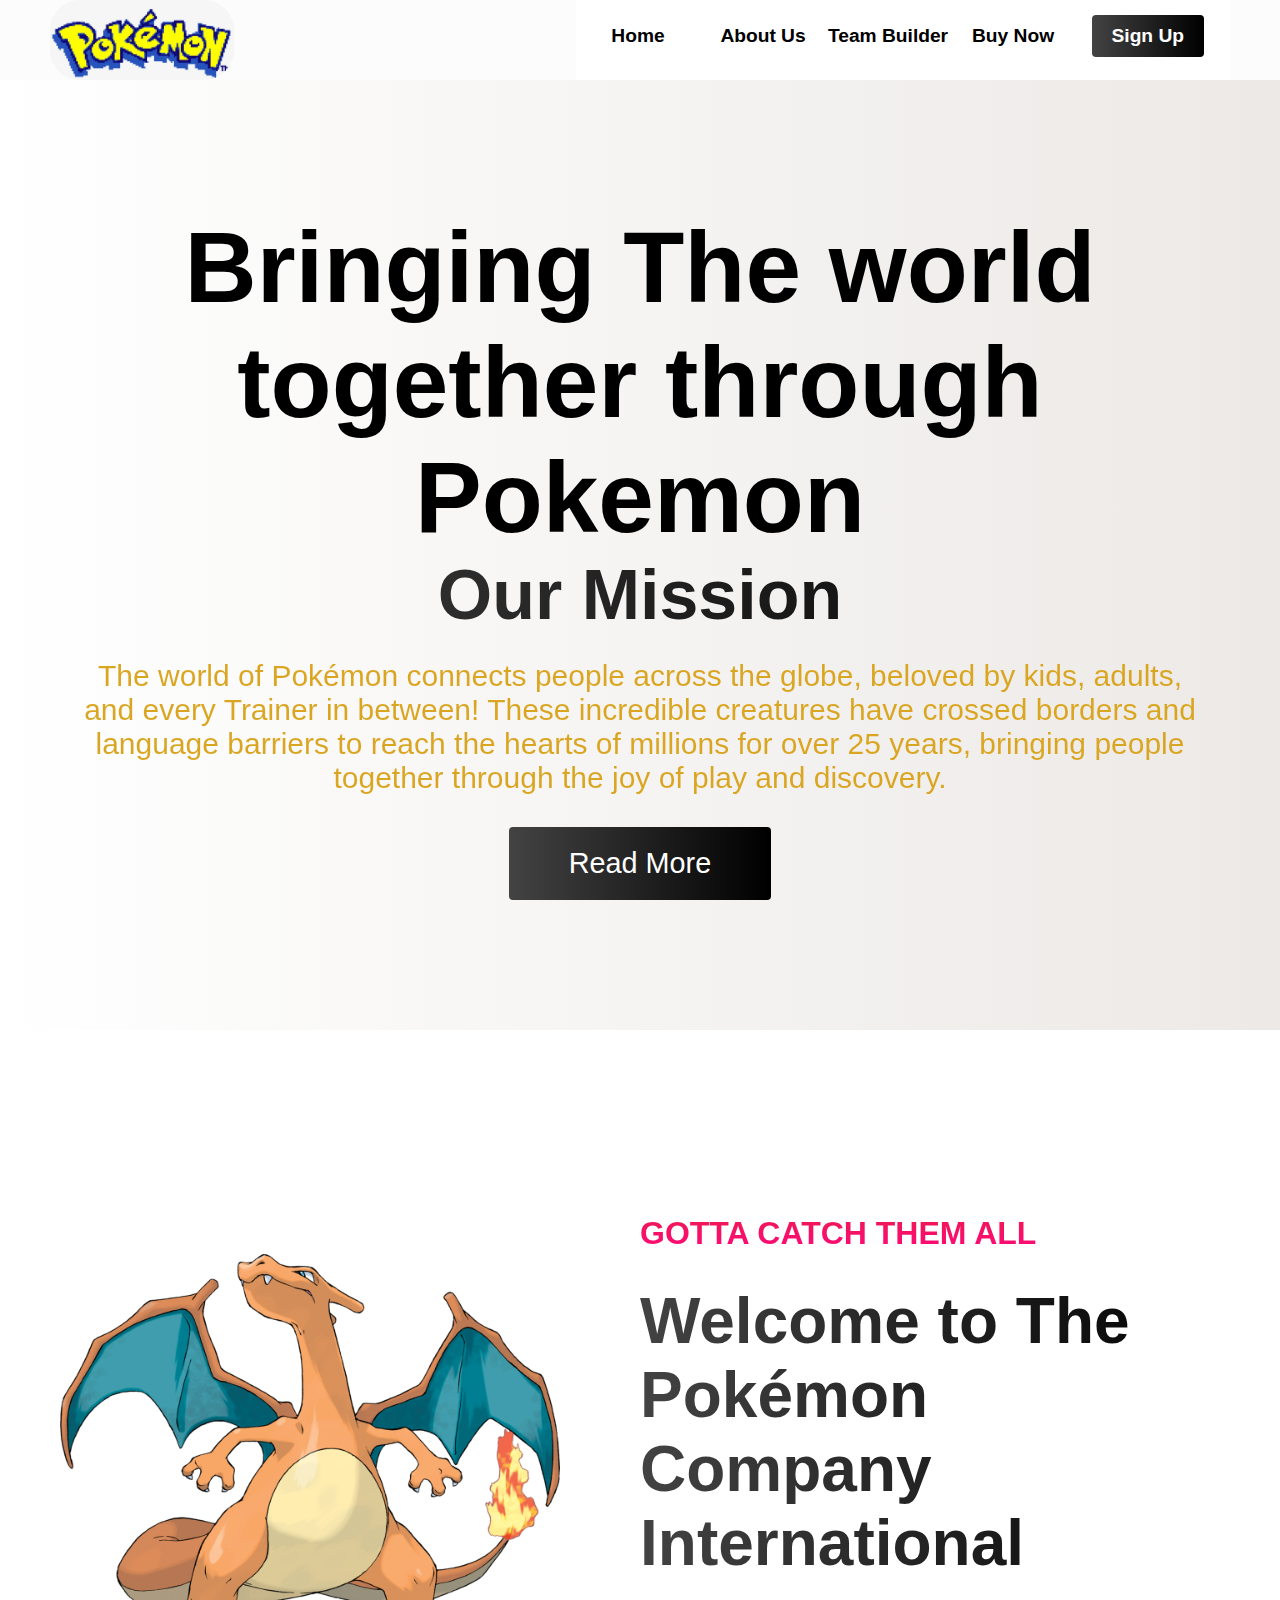
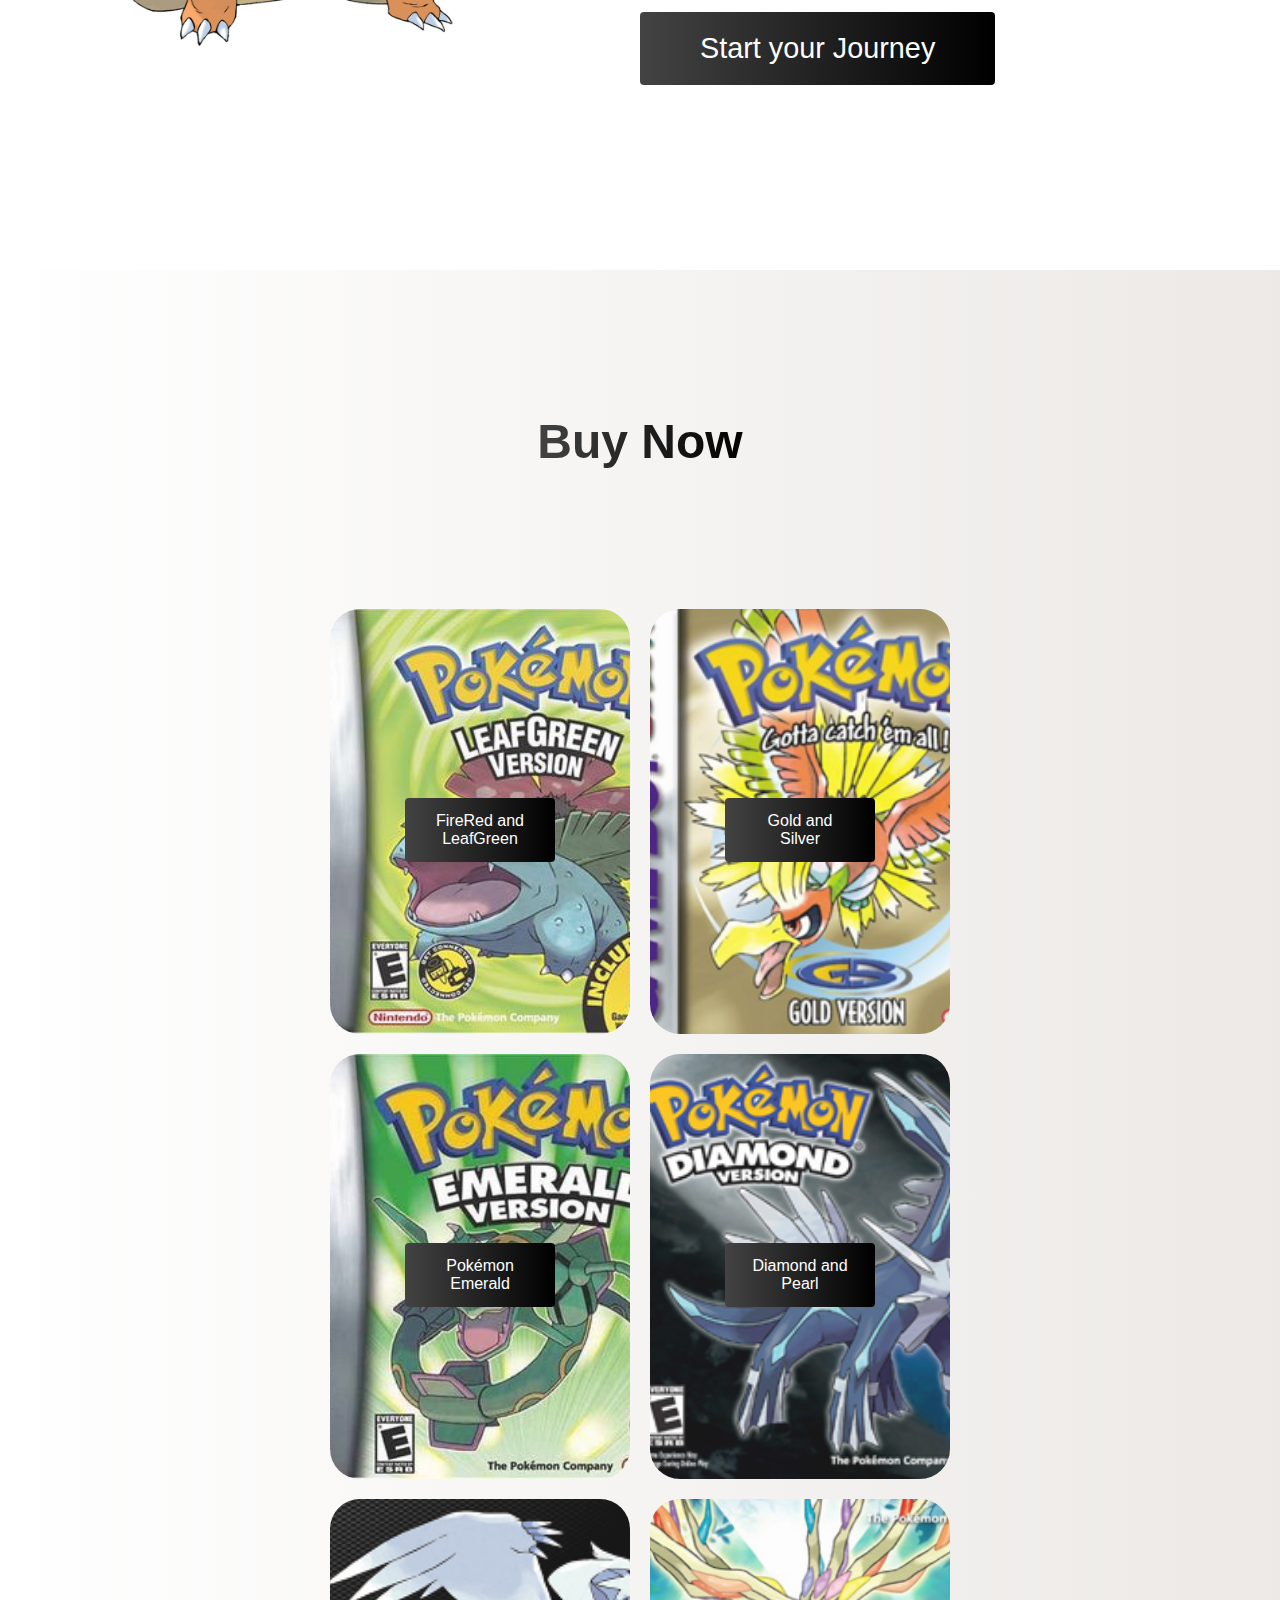
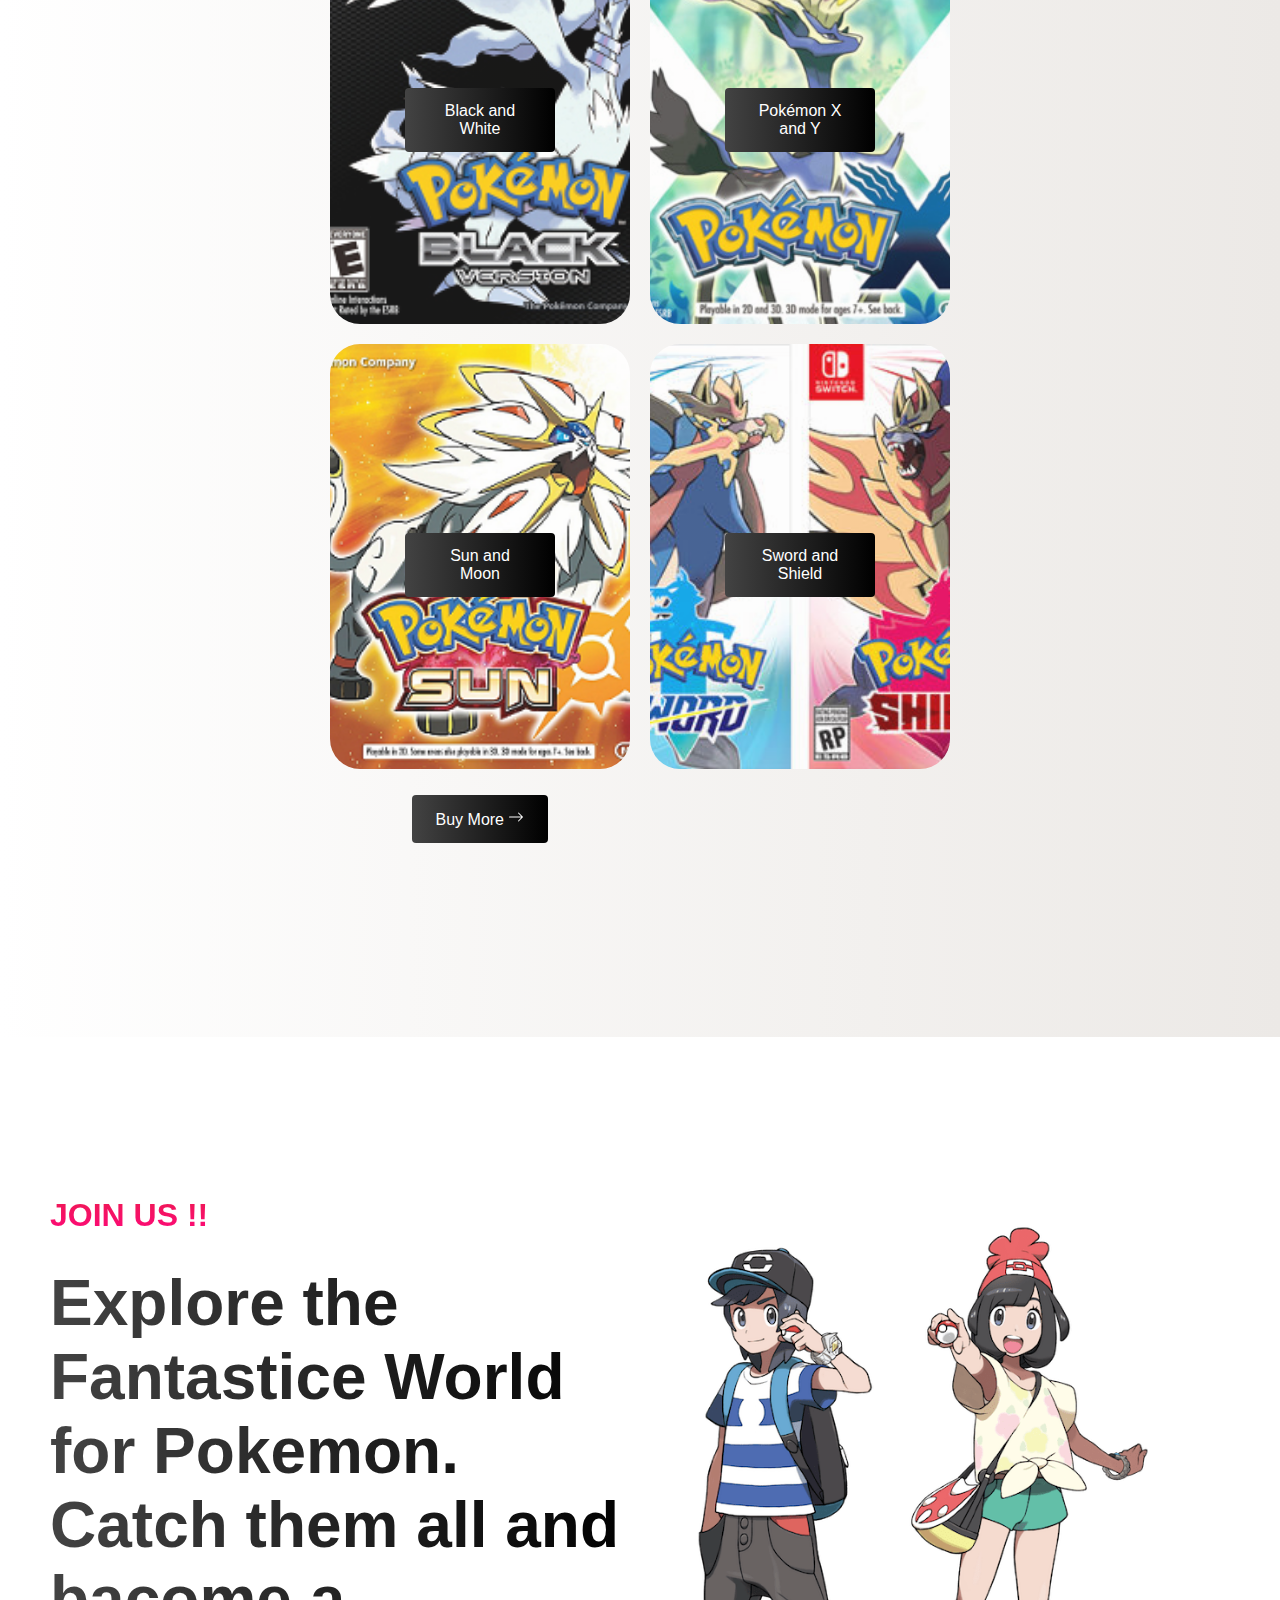
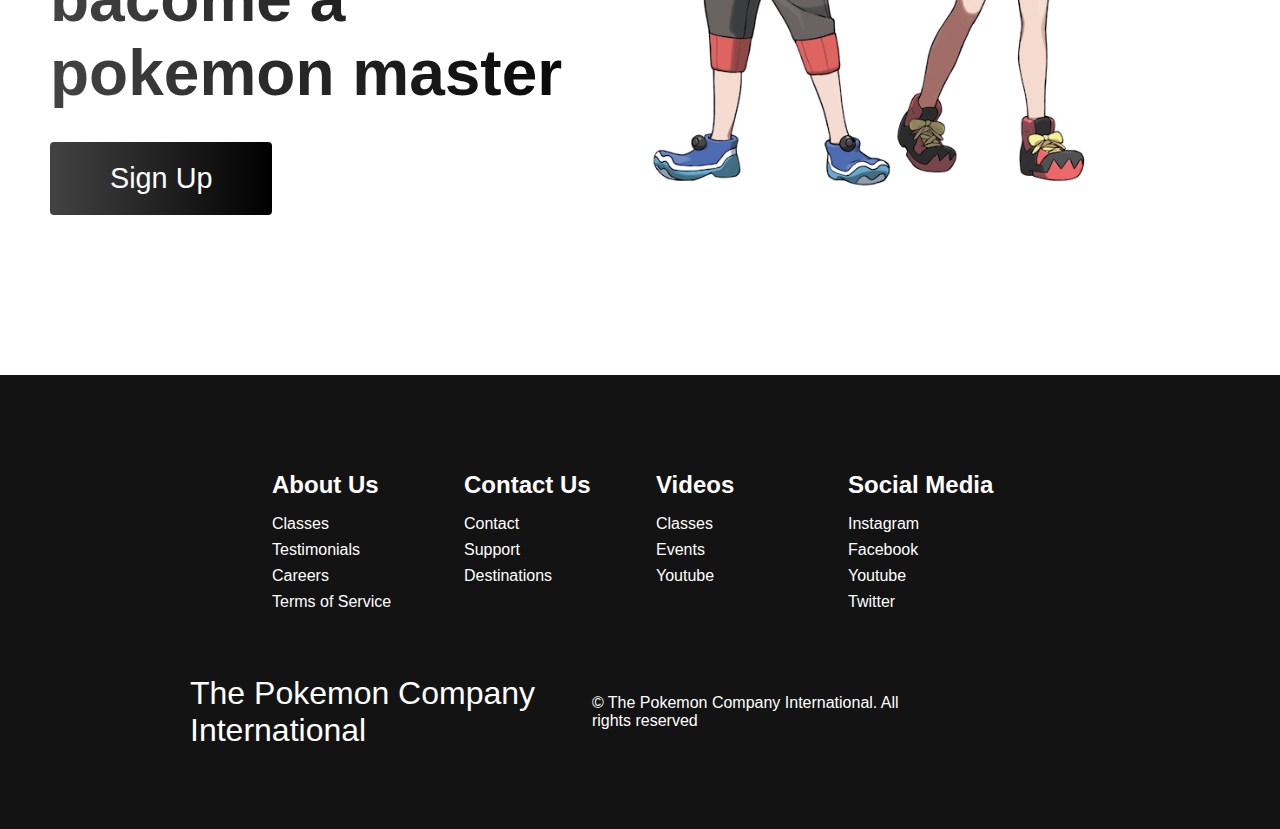
<file: index.html>
<!DOCTYPE html>
<html lang="en">
<head>
    <meta charset="UTF-8">
    <meta http-equiv="X-UA-Compatible" content="IE=edge">
    <meta name="viewport" content="width=device-width, initial-scale=1.0">
    <title>Project_Gaurav-Ghosh</title>
    <link rel="stylesheet" href="style.css">
    <link
    rel="stylesheet"
    href="https://use.fontawesome.com/releases/v5.14.0/css/all.css"
    integrity="sha384-HzLeBuhoNPvSl5KYnjx0BT+WB0QEEqLprO+NBkkk5gbc67FTaL7XIGa2w1L0Xbgc"
    crossorigin="anonymous"
  />
</head>
<body>
<!-- Navbar Section -->
<nav class="navbar">
    <div class="navbar__container">
        <a href="#home" id="navbar__logo"><img src="images/Pokemon-Logo.jpg" height="80px" width="auto" alt=""></a>
        <div class="navbar__toggle" id="mobile-menu">
            <span class="bar"></span>
            <span class="bar"></span>
            <span class="bar"></span>
        </div>
        <ul class="navbar__menu">
            <li class="navbar__item">
                <a href="#home" class="navbar__links" id="home-page">Home</a>
            </li>
            <li class="navbar__item">
                <a href="#about-us" class="navbar__links" id="about-page">About Us</a>
            </li>
            <li class="navbar__item">
                <a href="#Team-Builder" class="navbar__links" id="Team-Builder">Team Builder</a>
                <ul class="dropdown">
                  <li><a id="dropdown" href="/">Kanto</a></li>
                  <li><a id="dropdown" href="/">Jhoto</a></li>
                  <li><a id="dropdown" href="/">Hoenn</a></li>
                  <li><a id="dropdown" href="/">Sinnoh</a></li>
                  <li><a id="dropdown" href="/">Unova</a></li>
                </ul>
            </li>
            <li class="navbar__item">
                <a href="#services" class="navbar__links" id="service-page">Buy Now</a>
            </li>
            <li class="navbar__btn">
                <a href="sign-up.html" class="button" id="signup">Sign Up</a>
            </li>
        </ul>
    </div>
</nav>
<!-- Hero Section -->
<div class="hero" id="home">
    <div class="hero__container">
        <h1 class="hero__heading">Bringing The world together through Pokemon<span class="heading-span"><p>Our Mission</p></span></h1>
        <p class="hero__description">The world of Pokémon connects people across the globe, beloved by kids, adults, and every Trainer in between! These incredible creatures have crossed borders and language barriers to reach the hearts of millions for over 25 years, bringing people together through the joy of play and discovery.</p>
        <button class="main__btn"><a href="#read-more">Read More</a></button>
    </div>
</div>
<!-- About Section -->
<div class="main" id="about-us">
    <div class="main__container">
        <div class="main__img--container">
            <div class="main__img--card"><img  src="images/Charizard.webp" alt=""></div>
        </div>
        <div class="main__content">
            <h1>Gotta catch them all</h1>
            <h2>Welcome to The Pokémon Company International</h2>
            <button class="main__btn"><a href="#read-more">Start your Journey</a></button>
        </div>
    </div>
</div>
<!-- Services Section -->
<div class="services" id="services">
    <h1>Buy Now</h1>
    <div class="services__wrapper">
        <div class="services__card">
            <img src="images/Pokemon_LeafGreen_box.jpg" alt="" style="opacity: 90%;">
            <div class="centered"><h2></h2>
                    <div class="services__btn"><button>FireRed and LeafGreen</button></div>
            </div>            
        </div>
        <div class="services__card">
            <img src="images/Pokémon-Gold_Silver-Version.png" alt="" style="opacity: 90%;">
            <div class="centered"><h2></h2>
                    <div class="services__btn"><button>Gold and Silver</button></div>
            </div>            
        </div>
        <div class="services__card">
            <img src="images/PokemonEmeraldBox.jpg" alt="" style="opacity: 90%;">
            <div class="centered"><h2></h2>
                    <div class="services__btn"><button>Pokémon Emerald</button></div>
            </div>            
        </div>
        <div class="services__card">
            <img src="images/PokemonDiamondBox.jpg" alt="" style="opacity: 90%;">
            <div class="centered"><h2></h2>
                    <div class="services__btn"><button>Diamond and Pearl </button></div>
            </div>            
        </div>
        <div class="services__card">
            <img src="images/Pokemon_Black_Box_Artwork.jpg" alt="" style="opacity: 90%;">
            <div class="centered"><h2></h2>
                    <div class="services__btn"><button>Black and White</button></div>
            </div>            
        </div>
        <div class="services__card">
            <img src="images/PokemonX-Y.jpg" alt="" style="opacity: 90%;">
            <div class="centered"><h2></h2>
                    <div class="services__btn"><button>Pokémon X and Y</button></div>
            </div>            
        </div>
        <div class="services__card">
            <img src="images/Pokemon_Sun_Moon.jpg" alt="" style="opacity: 90%;">
            <div class="centered"><h2></h2>
                    <div class="services__btn"><button>Sun and Moon</button></div>
            </div>            
        </div>
        <div class="services__card">
            <img src="images/Pokémon_Sword_and_Shield.jpg" alt="" style="opacity: 90%;">
            <div class="centered"><h2></h2>
                    <div class="services__btn"><button>Sword and Shield</button></div>
            </div>            
        </div>
        <div class="services__card" id="services__card-buymore">
            <div class="services__btn"><button id="buy-more">Buy More
                <svg xmlns="http://www.w3.org/2000/svg" width="16" height="16" fill="currentColor"
                    class="bi bi-arrow-right" viewBox="0 0 16 16">
                    <path fill-rule="evenodd"
                        d="M1 8a.5.5 0 0 1 .5-.5h11.793l-3.147-3.146a.5.5 0 0 1 .708-.708l4 4a.5.5 0 0 1 0 .708l-4 4a.5.5 0 0 1-.708-.708L13.293 8.5H1.5A.5.5 0 0 1 1 8z" />
                </svg>
            </button></div>
        </div>            
        </div>
    </div>
</div>
<!-- Join Us Section -->
<div class="main" id="sign-up">
    <div class="main__container">
        <div class="main__content">
            <h1>Join Us !!</h1>
            <h2>Explore the Fantastice World for Pokemon. Catch them all and bacome a pokemon master</h2>
            <button class="main__btn"><a href="sign-up.html">Sign Up</a></button>
        </div>
        <div class="main__img--container">
            <div class="main__img--card"><img  src="images/sun-and-moon-avatars.png" alt=""></div>
        </div>        
    </div>
</div>
<!-- Footer Section -->
<div class="footer__container">
    <div class="footer__links">
      <div class="footer__link--wrapper">
        <div class="footer__link--items">
          <h2>About Us</h2>
          <a href="/sign__up">Classes</a> <a href="/">Testimonials</a>
          <a href="/">Careers</a> <a href="/">Terms of Service</a>
        </div>
        <div class="footer__link--items">
          <h2>Contact Us</h2>
          <a href="/">Contact</a> <a href="/">Support</a>
          <a href="/">Destinations</a>
        </div>
      </div>
      <div class="footer__link--wrapper">
        <div class="footer__link--items">
          <h2>Videos</h2>
          <a href="/">Classes</a> <a href="/">Events</a>
          <a href="/">Youtube</a>
        </div>
        <div class="footer__link--items">
          <h2>Social Media</h2>
          <a href="/">Instagram</a> <a href="/">Facebook</a>
          <a href="/">Youtube</a> <a href="/">Twitter</a>
        </div>
      </div>
    </div>
    <section class="social__media">
      <div class="social__media--wrap">
        <div class="footer__logo">
          <a href="/" id="footer__logo">The Pokemon Company International</a>
        </div>
        <p class="website__rights">© The Pokemon Company International. All rights reserved</p>
        <div class="social__icons">
          <a href="/" class="social__icon--link" target="_blank"
            ><i class="fab fa-facebook"></i
          ></a>
          <a href="/" class="social__icon--link"
            ><i class="fab fa-instagram"></i
          ></a>
          <a href="/" class="social__icon--link"
            ><i class="fab fa-youtube"></i
          ></a>
          <a href="/" class="social__icon--link"
            ><i class="fab fa-linkedin"></i
          ></a>
          <a href="/" class="social__icon--link"
            ><i class="fab fa-twitter"></i
          ></a>
        </div>
      </div>
    </section>
  </div>
<script src="app.js"></script>
</body>
</html>
</file>
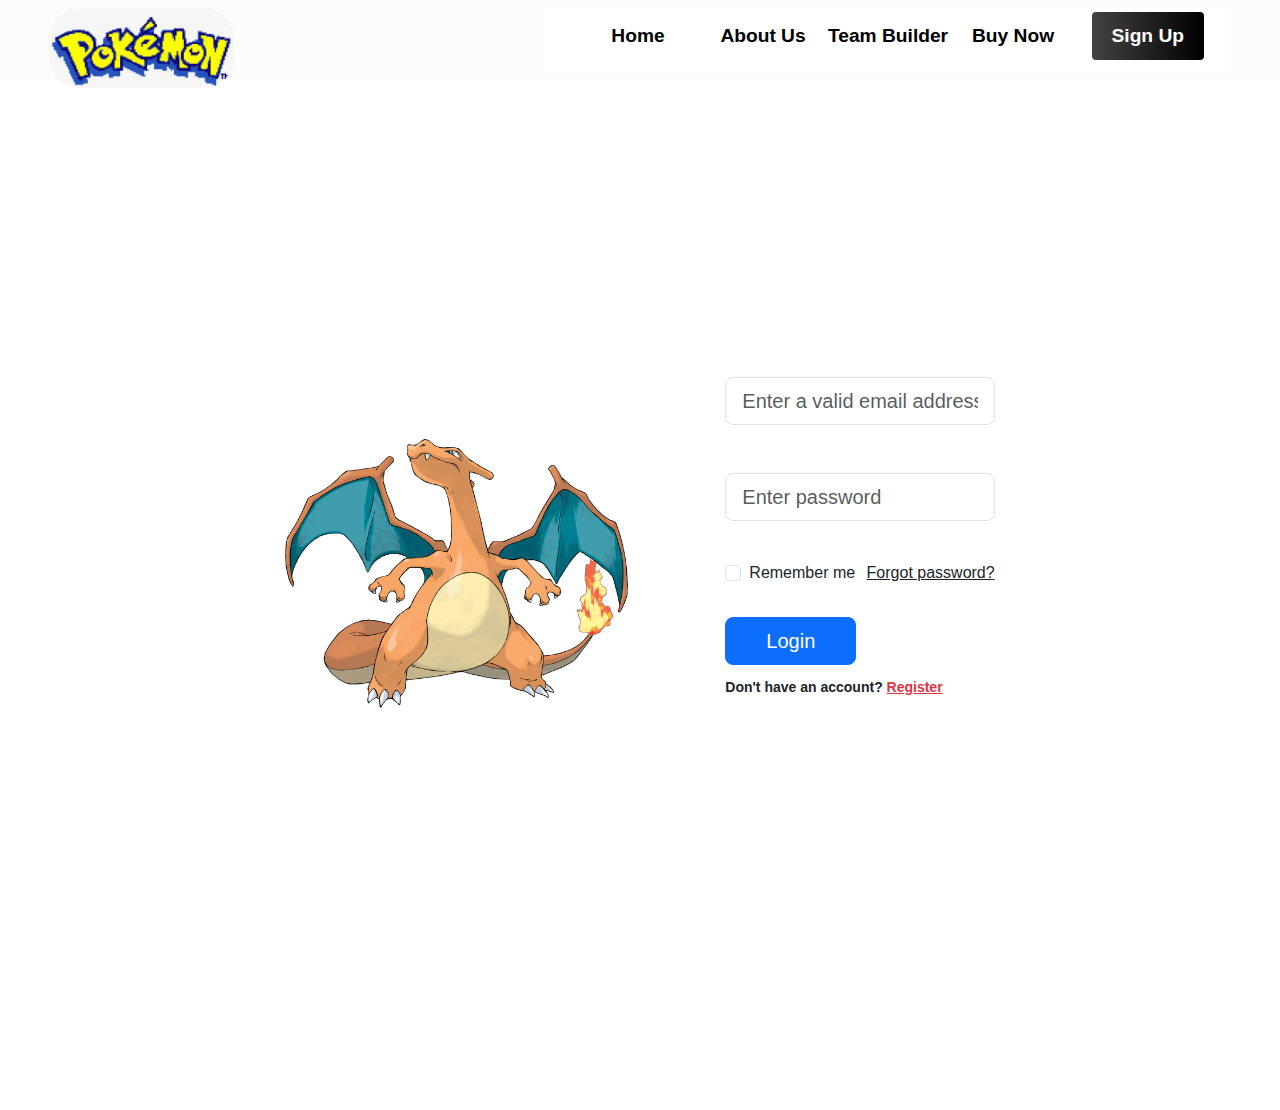
<file: sign-up.html>
<!DOCTYPE html>
<html lang="en">
<head>
    <meta charset="UTF-8">
    <meta http-equiv="X-UA-Compatible" content="IE=edge">
    <meta name="viewport" content="width=device-width, initial-scale=1.0">
    <title>Document</title>
    <link href="https://cdn.jsdelivr.net/npm/bootstrap@5.1.3/dist/css/bootstrap.min.css" rel="stylesheet">
    <script src="https://cdn.jsdelivr.net/npm/bootstrap@5.1.3/dist/js/bootstrap.bundle.min.js"></script>
    <link rel="stylesheet" href="style.css">
    <link rel="stylesheet" href="sign-up.css">
    
    <style>
        @media screen and (min-width: 800px){
        .sign-up-container{
    margin:50px 200px;
    padding-top: 30px;
    padding-bottom: 0px ;
}

}
</style>
<script src="app.js"></script>
</head>
<body>
    <nav class="navbar">
        <div class="navbar__container">
            <a href="index.html" id="navbar__logo"><img src="images/Pokemon-Logo.jpg" height="80px" width="auto" alt=""></a>
            <div class="navbar__toggle" id="mobile-menu">
                <span class="bar"></span>
                <span class="bar"></span>
                <span class="bar"></span>
            </div>
            <ul class="navbar__menu">
                <li class="navbar__item">
                    <a href="index.html" class="navbar__links" id="home-page">Home</a>
                </li>
                <li class="navbar__item">
                    <a href="#about-us" class="navbar__links" id="about-page">About Us</a>
                </li>
                <li class="navbar__item">
                    <a href="#Team-Builder" class="navbar__links" id="Team-Builder">Team Builder</a>
                    <ul class="dropdown">
                        <li><a id="dropdown" href="/">Kanto </a></li>
                        <li><a id="dropdown" href="/">Jhoto </a></li>
                        <li><a id="dropdown" href="/">Hoenn </a></li>
                        <li><a id="dropdown" href="/">Sinnoh </a></li>
                        <li><a id="dropdown" href="/">Unova </a></li>
                    </ul>
                </li>
                <li class="navbar__item">
                    <a href="#services" class="navbar__links" id="service-page">Buy Now</a>
                </li>
                <li class="navbar__btn">
                    <a href="#sign-up" class="button" id="signup">Sign Up</a>
                </li>
            </ul>
        </div>
    </nav>
    <div class="sign-up-container" class="bg-light text-dark">
    <section class="vh-100" >
        <div class="container-fluid h-custom">
          <div class="row d-flex justify-content-center align-items-center h-100">
            <div class="col-md-9 col-lg-6 col-xl-5">
              <img src="images/Charizard.webp"
                class="img-fluid" alt="Sample image">
            </div>
            <div class="col-md-8 col-lg-6 col-xl-4 offset-xl-1">
              <form>
      
                <!-- Email input -->
                <div class="form-outline mb-4">
                  <input type="email" id="form3Example3" class="form-control form-control-lg"
                    placeholder="Enter a valid email address" />
                  <label class="form-label" for="form3Example3"></label>
                </div>
      
                <!-- Password input -->
                <div class="form-outline mb-3">
                  <input type="password" id="form3Example4" class="form-control form-control-lg"
                    placeholder="Enter password" />
                  <label class="form-label" for="form3Example4"></label>
                </div>
      
                <div class="d-flex justify-content-between align-items-center">
                  <!-- Checkbox -->
                  <div class="form-check mb-0">
                    <input class="form-check-input me-2" type="checkbox" value="" id="form2Example3" />
                    <label class="form-check-label" for="form2Example3">
                      Remember me
                    </label>
                  </div>
                  <a href="#!" class="text-body">Forgot password?</a>
                </div>
      
                <div class="text-center text-lg-start mt-4 pt-2">
                  <button type="button" class="btn btn-primary btn-lg"
                    style="padding-left: 2.5rem; padding-right: 2.5rem;">Login</button>
                  <p class="small fw-bold mt-2 pt-1 mb-0">Don't have an account? <a href="#!"
                      class="link-danger">Register</a></p>
                </div>
                <br><br><br>  
              </form>
            </div>
          </div>
        </div>
      </section>
    </div>
</body>
</html>
</file>
<file: style.css>
* {
    box-sizing: border-box;
    margin: 0;
    padding: 0;
    font-family: 'Kumbh Sans', sans-serif;
    scroll-behavior: smooth;
  }
  
  .navbar {
    background: #fcfcfc;
    height: 80px;
    display: flex;
    justify-content: center;
    align-items: center;
    font-size: 1.2rem;
    position: sticky;
    top: 0;
    z-index: 999;
  }
  
  .navbar__container {
    display: flex;
    justify-content: space-between;
    height: 80px;
    z-index: 1;
    width: 100%;
    max-width: 1300px;
    margin: 0 auto;
    padding: 0 50px;
  }
  
  #navbar__logo {
    background-color: #ff8177;
    background-image: linear-gradient(to top, #ff0844 0%, #ffb199 100%);
    background-size: 100%;
    -webkit-background-clip: text;
    -moz-background-clip: text;
    -webkit-text-fill-color: transparent;
    -moz-text-fill-color: transparent;
    display: flex;
    align-items: center;
    cursor: pointer;
    text-decoration: none;
    font-size: 2rem;
  }
  
  .navbar__menu {
    display: flex;
    align-items: center;
    list-style: none;
  }
  
  .navbar__item {
    height: 80px;
  }
  
  .navbar__links {
    color: #000;
    display: flex;
    align-items: center;
    justify-content: center;
    width: 125px;
    text-decoration: none;
    height: 100%;
    transition: all 0.3s ease;
  }
  
  .navbar__btn {
    display: flex;
    justify-content: center;
    align-items: center;
    padding: 0 1rem;
    width: 100%;
  }
  
  .button {
    display: flex;
    justify-content: center;
    align-items: center;
    text-decoration: none;
    padding: 10px 20px;
    height: 100%;
    width: 100%;
    border: none;
    outline: none;
    border-radius: 4px;
    background: #000000;  /* fallback for old browsers */
    background: -webkit-linear-gradient(to right, #434343, #000000);  /* Chrome 10-25, Safari 5.1-6 */
    background: linear-gradient(to right, #434343, #000000); /* W3C, IE 10+/ Edge, Firefox 16+, Chrome 26+, Opera 12+, Safari 7+ */
    color: rgb(255, 255, 255);
    transition: all 0.3s ease;
  }
  
  .navbar__links:hover {
    color: #9518fc;
    transition: all 0.3s ease;
  }
  #Team-builder{
    position: absolute;
  }
  .dropdown{
    display: flex;
    flex-direction: column;
    position: absolute;
    z-index: 999;
    justify-content: center;
    align-items: center;
    display: none;
  }
  ul,li:hover ul.dropdown,ul,#dropdown{
    display: block;
    color: #000000;
    text-decoration: none;
    list-style: none;
    padding-bottom: 8px; 
    padding-right: 10px;
    background-color: white;
    font-weight: 700;
  }

  
  @media screen and (max-width: 960px) {
    .navbar__container {
      display: flex;
      justify-content: space-between;
      height: 80px;
      z-index: 1;
      width: 100%;
      max-width: 1300px;
      padding: 0;
    }
  
    .navbar__menu {
      display: grid;
      grid-template-columns: auto;
      margin: 0;
      width: 100%;
      position: absolute;
      top: -1000px;
      opacity: 1;
      transition: all 0.5s ease;
      z-index: -1;
    }
  
    .navbar__menu.active {
      background: #fcfcfc;
      top: 100%;
      opacity: 1;
      transition: all 0.5s ease;
      z-index: 99;
      height: 60vh;
      font-size: 1.6rem;
    }
  
    #navbar__logo {
      padding-left: 25px;
    }
  
    .navbar__toggle .bar {
      width: 25px;
      height: 3px;
      margin: 5px auto;
      transition: all 0.3s ease-in-out;
      background: #000;
    }
  
    .navbar__item {
      width: 100%;
    }
  
    .navbar__links {
      text-align: center;
      padding: 2rem;
      width: 100%;
      display: table;
    }
  
    .navbar__btn {
      padding-bottom: 2rem;
    }
  
    .button {
      display: flex;
      justify-content: center;
      align-items: center;
      width: 80%;
      height: 80px;
      margin: 0;
    }
  
    #mobile-menu {
      position: absolute;
      top: 20%;
      right: 5%;
      transform: translate(5%, 20%);
    }
  
    .navbar__toggle .bar {
      display: block;
      cursor: pointer;
    }
    .dropdown{
      left: 50%;
      bottom: 30px;
      z-index: 999;
      transform: translateX(35%);
      background: #fff;

    }
    ul,li:hover ul.dropdown,#dropdownl{
      background-color: #fff;
    }
  
    #mobile-menu.is-active .bar:nth-child(2) {
      opacity: 0;
    }
  
    #mobile-menu.is-active .bar:nth-child(1) {
      transform: translateY(8px) rotate(45deg);
    }
  
    #mobile-menu.is-active .bar:nth-child(3) {
      transform: translateY(-8px) rotate(-45deg);
    }
  }
  /* hero section */
  .hero{
    background: #ECE9E6;  /* fallback for old browsers */
    background: -webkit-linear-gradient(to right, #FFFFFF, #ECE9E6);  /* Chrome 10-25, Safari 5.1-6 */
    background: linear-gradient(to right, #FFFFFF, #ECE9E6); /* W3C, IE 10+/ Edge, Firefox 16+, Chrome 26+, Opera 12+, Safari 7+ */
    padding: 100px 0;
  }
  .hero__container{
    display: flex;
    flex-direction: column;
    justify-content: center;
    align-items: center;
    max-width: 1200px;
    margin: 0 auto;
    height: 90%;
    text-align: center;
    padding: 30px;
  }
  .hero__heading{
    font-size: 100px;
    margin-bottom: 24px;
    color: #000;
  }

  .hero__heading > .heading-span>p {
    font-size: 70px;
    background: #000000;  /* fallback for old browsers */
    background: -webkit-linear-gradient(to right, #434343, #000000);  /* Chrome 10-25, Safari 5.1-6 */
    background: linear-gradient(to right, #434343, #000000); /* W3C, IE 10+/ Edge, Firefox 16+, Chrome 26+, Opera 12+, Safari 7+ */
    background-size: 100%;
    -webkit-background-clip: text;
    -moz-background-clip: text;
    -webkit-text-fill-color: transparent;
    -moz-text-fill-color: transparent;
  }
  .hero__description{
    font-size: 30px;
    background: goldenrod;
    background-size: 100%;
    -webkit-background-clip: text;
    -moz-background-clip: text;
    -webkit-text-fill-color: transparent;
    -moz-text-fill-color: transparent;
  }
  .higlight{
    border-bottom: 4px solid rgb(132, 0, 255);
  }
  @media screen and (max-width:768px) {
    .hero__heading{
      font-size: 60px;
    }
    .hero__description{
      font-size: 20px;
    }
  }
  /* About section */
  .main{
    background-color: #fff;
    padding: 10rem 0;
  }
  .main__container{
    display: grid;
    grid-template-columns: 1fr 1fr;
    align-items: center;
    justify-content: center;
    margin: 0 auto;
    height: 90%;
    z-index: 1;
    width: 100%;
    max-width: 1300px;
    padding: 0 50px;
  }
  .main__content{
    color: #fff;
    width: 100%;
  }
  .main__content h1{
    font-size: 2rem;
    background-color: #fe3b6f;
    background-image: linear-gradient(to top, #ff087b 0%, #ed1a52 100%);
    background-size: 100%;
    -webkit-background-clip: text;
    -moz-background-clip: text;
    -webkit-text-fill-color: transparent;
    -moz-text-fill-color: transparent;
    text-transform: uppercase;
    margin-bottom: 32px;
  }
  .main__content h2{
    font-size: 4rem;
    background: #000000;  /* fallback for old browsers */
    background: -webkit-linear-gradient(to right, #434343, #000000);  /* Chrome 10-25, Safari 5.1-6 */
    background: linear-gradient(to right, #434343, #000000); /* W3C, IE 10+/ Edge, Firefox 16+, Chrome 26+, Opera 12+, Safari 7+ */
    background-size: 100%;
    -webkit-background-clip: text;
    -moz-background-clip: text;
    -webkit-text-fill-color: transparent;
    -moz-text-fill-color: transparent;
  }
  .main__content p{
    margin-top: 1rem;
    font-size: 2rem;
    font-weight: 700;
  }
  .main__btn{
    font-size: 1.8rem;
    background: #000000;  /* fallback for old browsers */
    background: -webkit-linear-gradient(to right, #434343, #000000);  /* Chrome 10-25, Safari 5.1-6 */
    background: linear-gradient(to right, #434343, #000000); /* W3C, IE 10+/ Edge, Firefox 16+, Chrome 26+, Opera 12+, Safari 7+ */
    padding: 20px 60px;
    border: none;
    border-radius: 4px;
    margin-top: 2rem;
    cursor: pointer;
    position: relative;
    transition: all 0.35s;
    outline: none;
  }
  .main__btn a{
    position: relative;
    z-index: 2;
    color: #fff;
    text-decoration: none;
  }
  .main__btn:after{
    position: absolute;
    content: '';
    top: 0;
    left: 0;
    width: 0;
    height: 100%;
    background: black;
    transition: all 0.35s;
    border-radius: 4px;
  }
  .main__btn:hover{
    color: #000;  
  }
  .main__btn:hover:after{
    width: 100%;
  }
  .main__img--container{
    text-align: center;
  }
  .main__img--card{
    margin: 10px;
    height: 500px;
    width: 500px;
    display: flex;
    flex-direction: column;
    justify-content: center;
    color: #fff;
  }
  img{
    border-radius: 30px;
  }
  @media screen and (max-width:1100px) {
    .main__container{
      display: grid;
      grid-template-columns: 1fr;
      align-items: center;
      justify-content: center;
      width: 100%;
      margin: 0 auto;
      height: 90%;
      
    }
    .main__img--container{
      display: flex;
      justify-content: center;
      
    }
    .main__img--card{
      height: 425px;
      width:425px;
    }
    .main__content{
      text-align: center;
      margin-bottom: 4rem;

    }
    .main__container h1{
      font-size: 2.5rem;
      margin-top: 2rem;

    }
    .main__contenth2{
      font-size: 3rem;
    }
    .main__content p{
      margin-top: 1rem;
      font-size: 1.5rem;
    }
  }
  @media screen and (max-width:480px) {
    .main__img--card{
      width: 250px;
      height: 250px;

    }
    .main__container h1{
      font-size: 2rem;
      margin-top: 3rem;

    }
    .main__contenth2{
      font-size: 2rem;
    }
    .main__content p{
      margin-top: 2rem;
    }
    .main__btn{
      padding: 12px 36px;
      margin: 2.5rem;
    }
    
  }
  /* Services Section */
  .services{
    background: #ECE9E6;  /* fallback for old browsers */
    background: -webkit-linear-gradient(to right, #FFFFFF, #ECE9E6);  /* Chrome 10-25, Safari 5.1-6 */
    background: linear-gradient(to right, #FFFFFF, #ECE9E6); /* W3C, IE 10+/ Edge, Firefox 16+, Chrome 26+, Opera 12+, Safari 7+ */
    display: flex;
    flex-direction: column;
    justify-content: center;
    align-items: center;
    height: 100%;
    padding: 9rem 0;
  }
  
  .services h1{
    background: #000000;  /* fallback for old browsers */
    background: -webkit-linear-gradient(to right, #434343, #000000);  /* Chrome 10-25, Safari 5.1-6 */
    background: linear-gradient(to right, #434343, #000000); /* W3C, IE 10+/ Edge, Firefox 16+, Chrome 26+, Opera 12+, Safari 7+ */
    -webkit-background-clip: text;
    -moz-background-clip: text;
    -webkit-text-fill-color: transparent;
    -moz-text-fill-color: transparent;
    margin-bottom: 5rem;
    font-size: 3rem;
  }
  .services__wrapper{
    display: grid;
    grid-template-columns: 1fr 1fr 1fr 1fr;
    grid-template-rows: 1fr;
  }
  .services__card{
    margin: 10px;
    height: 425px;
    width: 300px;
    display: flex;
    flex-direction: column;
    justify-content:center ;
    color: #000;
    position: relative;
    text-align: center;
    transition: 0.3s ease-in;
  }
  .centered{
    position: absolute;
    top: 50%;
    left: 50%;
    transform: translate(-50%, -50%);
  }
  .services__card h2{
    text-align: center;
  }
  .services__card p{
    text-align: center;
    margin-top: 24px;
    font-size: 20px;
  }
  .services__btn{
    display: flex;
    justify-content: center;
    margin-top: 16px;

  }
  #buy-more{
    margin: 0;
  }
  #services__card-buymore{
    display: flex;
    flex-direction: row;
    padding: 0;
    margin: auto;
    height: auto;
  }

  .services__card button{
    color: #fff;
    padding: 14px 24px;
    border: none;
    outline: none;
    border-radius: 4px;
    background: #000000;  /* fallback for old browsers */
    background: -webkit-linear-gradient(to right, #434343, #000000);  /* Chrome 10-25, Safari 5.1-6 */
    background: linear-gradient(to right, #434343, #000000); /* W3C, IE 10+/ Edge, Firefox 16+, Chrome 26+, Opera 12+, Safari 7+ */
    font-size: 1rem;
  }
  .services__card button:hover{
    cursor: pointer;
  }
  .services__card:hover{
    transform: scale(1.075);
    transition: 0.3s ease-in;
  }
  .services__card img{
      height: 425px;
      width: 300px;
      object-fit: cover;
  }
  @media screen and (max-width:1300px) {
    .services__wrapper{
      padding: 50px;
      grid-template-columns: 1fr 1fr;
    }
 
  }
  @media screen and (max-width:768px){
    .services__wrapper{
      padding: 20px;
      grid-template-columns: 1fr;
    }

  }
  /* footer */
  .footer__container {
    background-color: #131313;
    padding: 5rem 0;
    display: flex;
    flex-direction: column;
    justify-content: center;
    align-items: center;
  }
  
  #footer__logo {
    color: #fff;
    display: flex;
    align-items: center;
    cursor: pointer;
    text-decoration: none;
    font-size: 2rem;
  }
  
  .footer__links {
    width: 100%;
    max-width: 1000px;
    display: flex;
    justify-content: center;
  }
  
  .footer__link--wrapper {
    display: flex;
  }
  
  .footer__link--items {
    display: flex;
    flex-direction: column;
    align-items: flex-start;
    margin: 16px;
    text-align: left;
    width: 160px;
    box-sizing: border-box;
  }
  
  .footer__link--items h2 {
    margin-bottom: 16px;
    color: #fff;
  }
  
  .footer__link--items a {
    color: #fff;
    text-decoration: none;
    margin-bottom: 0.5rem;
    transition: 0.3 ease-out;
  }
  
  .footer__link--items a:hover {
    color: #e9e9e9;
    transition: 0.3 ease-out;
  }
  
  .social__icon--link {
    color: #fff;
    font-size: 24px;
  }
  
  .social__media {
    max-width: 1000px;
    width: 100%;
  }
  
  .social__media--wrap {
    display: flex;
    justify-content: space-between;
    align-items: center;
    width: 90%;
    max-width: 1000px;
    margin: 40px auto 0 auto;
  }
  
  .social__icons {
    display: flex;
    justify-content: space-between;
    align-items: center;
    width: 240px;
  }
  
  .website__rights {
    color: #fff;
  }
  
  @media screen and (max-width: 820px) {
    .footer__links {
      padding-top: 2rem;
    }
  
    #footer__logo {
      margin-bottom: 2rem;
    }
  
    .website__rights {
      margin-bottom: 2rem;
    }
  
    .footer__link--wrapper {
      flex-direction: column;
    }
    .social__media--wrap {
      flex-direction: column;
    }
  }
  
  @media screen and (max-width: 480px) {
    .footer__link--items {
      margin: 0;
      padding: 10px;
      width: 100%;
    }
  }
</file>
<file: sign-up.css>
.divider:after,
.divider:before {
content: "";
flex: 1;
height: 1px;
background: #eee;
}
.h-custom {
height: calc(100% - 73px);
}
@media (max-width: 450px) {
.h-custom {
height: 100%;
}
}
</file>
